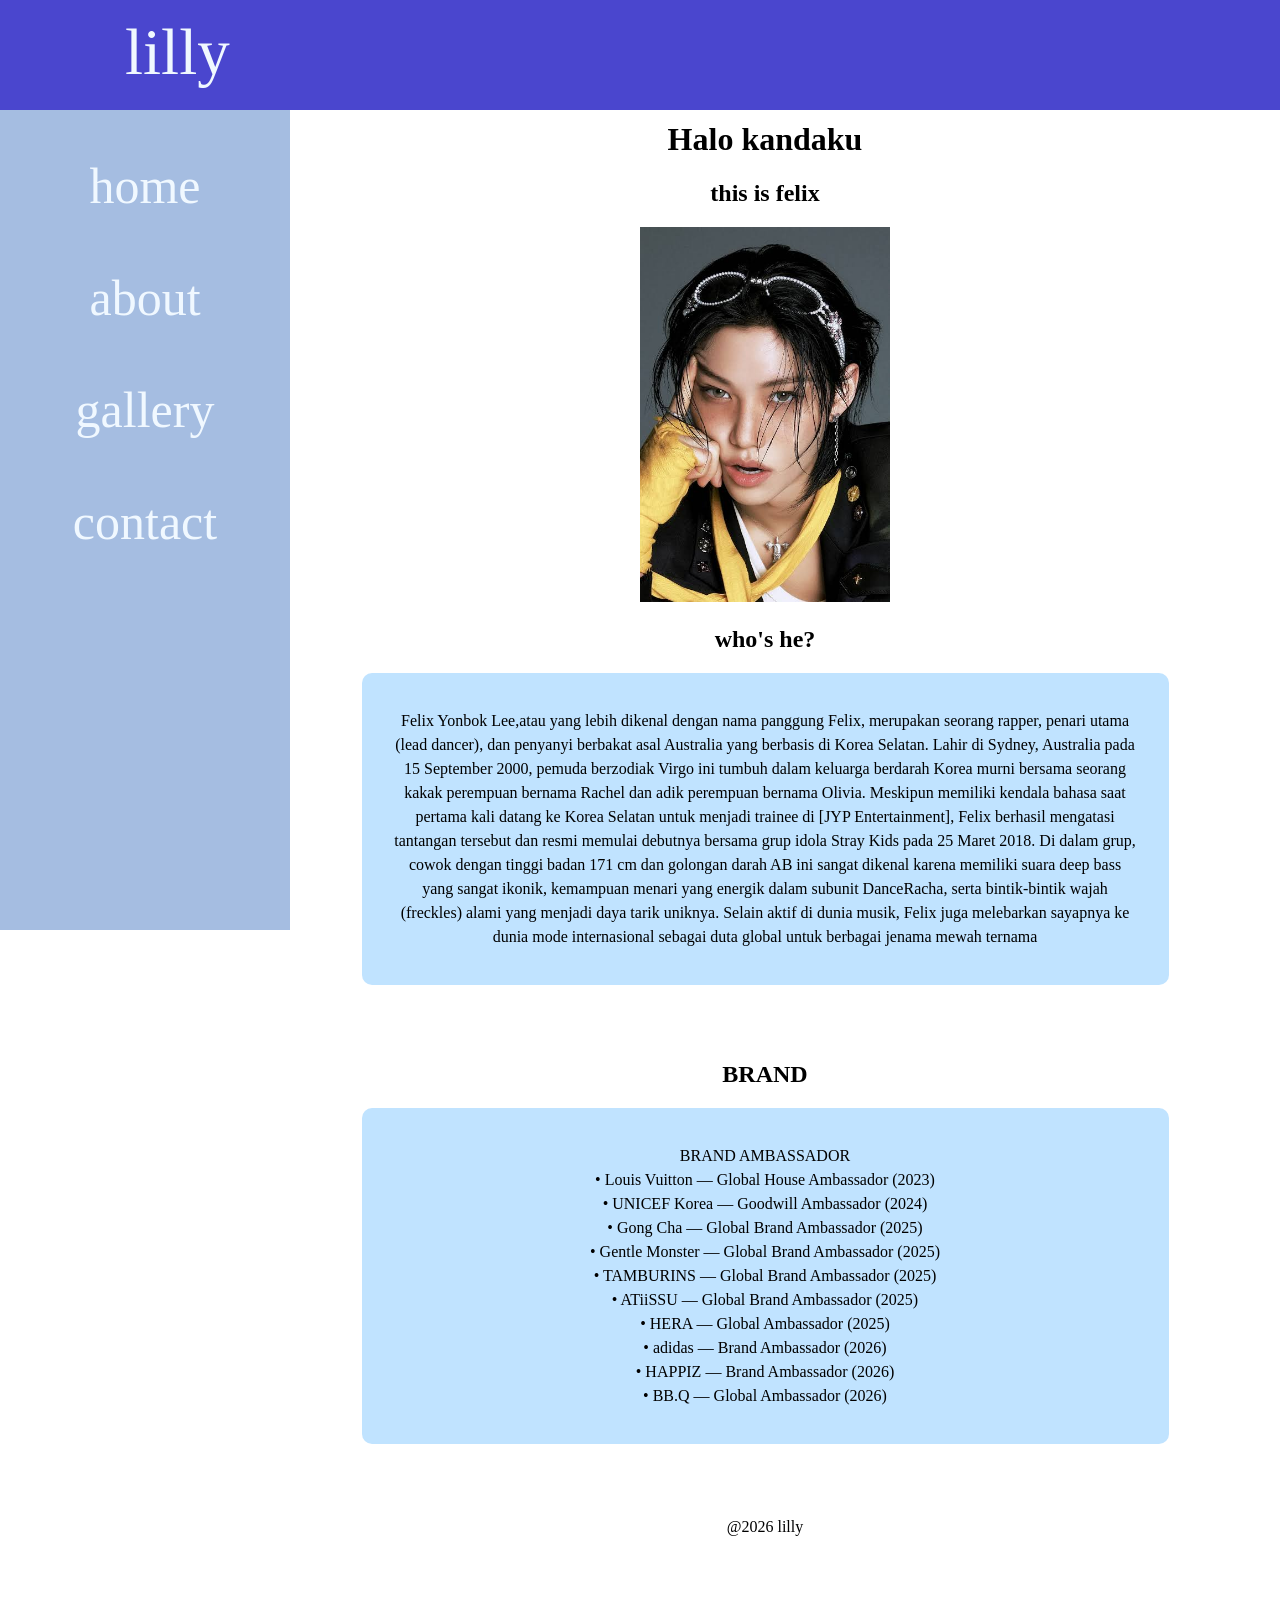
<file: index.html>
<!doctype html>
<html>
    <head>
        <title>felixuu</title>
        <link rel="stylesheet"  href="style.css">
    </head>
    <body>
        <aside>
            <!-- menu samping-->
             <h2><br></h2>
             <nav>
                <center>
                <a href="index.html">home</a>
                <br>
                <br>
                <br>
                <a href="lilly dua.html">about</a>
                <br>
                <br>
                <br>
                <a href="lilly 3.html">gallery</a>
                <br>
                <br>
                <br>
                <a href="lilly 4.html">contact</a>
                </center>
             </nav>
        </aside>
        <header>
            <p class="headerr">lilly</p>
        </header>
        <main align="center" bgcolor="beige">
        <h1>Halo kandaku</h1>
        <h2>this is felix</h2>
        <img src="felixxu.jpg" width="250" height="auto">
        <br> 
        <h2>who's he?</h2>

            <div class="yongbok">
            <p>Felix Yonbok Lee,atau yang lebih dikenal dengan nama panggung Felix, 
            merupakan seorang rapper, penari utama (lead dancer), dan penyanyi berbakat asal Australia yang berbasis di Korea Selatan. 
            Lahir di Sydney, Australia pada 15 September 2000, 
            pemuda berzodiak Virgo ini tumbuh dalam keluarga berdarah Korea murni bersama seorang kakak perempuan bernama Rachel dan adik perempuan bernama Olivia.
            Meskipun memiliki kendala bahasa saat pertama kali datang ke Korea Selatan untuk menjadi trainee di [JYP Entertainment],
            Felix berhasil mengatasi tantangan tersebut dan resmi memulai debutnya bersama grup idola Stray Kids pada 25 Maret 2018.
            Di dalam grup, cowok dengan tinggi badan 171 cm dan golongan darah AB ini sangat dikenal karena memiliki suara deep bass yang sangat ikonik, 
            kemampuan menari yang energik dalam subunit DanceRacha, serta bintik-bintik wajah (freckles) alami yang menjadi daya tarik uniknya. Selain aktif di dunia musik, Felix juga melebarkan sayapnya ke dunia mode internasional sebagai duta global untuk berbagai jenama mewah ternama </p>
            </div>
            <br>
            <br>
            <h2>BRAND</h2>
            <div class="ambasador">
            <p>BRAND AMBASSADOR
<br>
• Louis Vuitton — Global House Ambassador (2023)
<br>
• UNICEF Korea — Goodwill Ambassador (2024)
<br>
• Gong Cha — Global Brand Ambassador (2025)
<br>
• Gentle Monster — Global Brand Ambassador (2025)
<br>
• TAMBURINS — Global Brand Ambassador (2025)
<br>
• ATiiSSU — Global Brand Ambassador (2025)
<br>
• HERA — Global Ambassador (2025)
<br>
• adidas — Brand Ambassador (2026)
<br>
• HAPPIZ — Brand Ambassador (2026)
<br>
• BB.Q — Global Ambassador (2026)
</p>
            </div>
            <br>
            <br>
            <br>
            <footer>@2026 lilly </footer>
        </form>
        </main>
    </body>
</html>
</file>
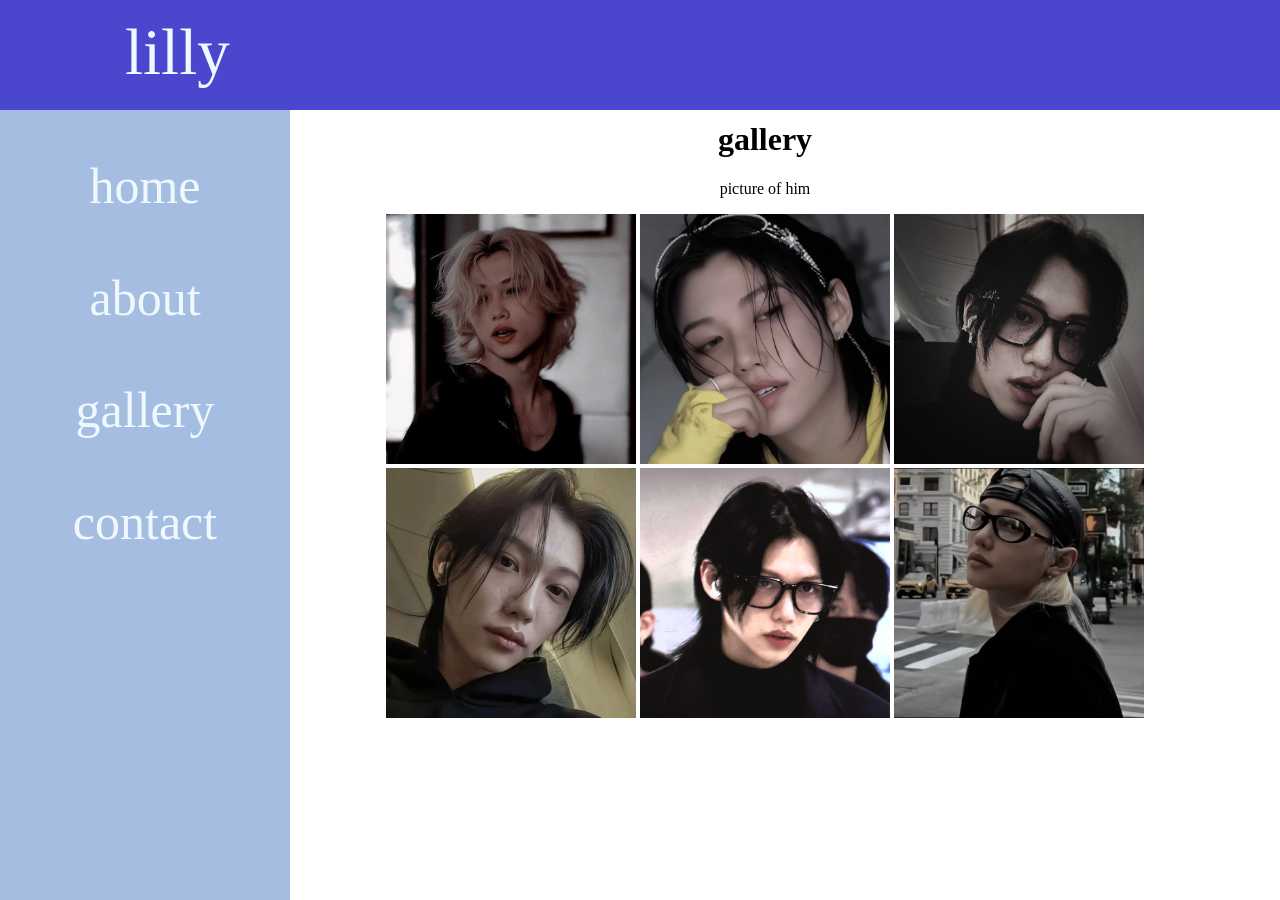
<file: lilly 3.html>
<!doctype html>
<html>
    <head>
        <title>felixuu</title>
        <link rel="stylesheet"  href="style.css">
    </head>
     <body>
        <aside>
            <!-- menu samping-->
             <h2><br></h2>
             <nav>
                <center>
                <a href="index.html">home</a>
                <br>
                <br>
                <br>
                <a href="lilly dua.html">about</a>
                <br>
                <br>
                <br>
                <a href="lilly 3.html">gallery</a>
                <br>
                <br>
                <br>
                <a href="lilly 4.html">contact</a>
                </center>
             </nav>
        </aside>
        <header>
            <p class="headerr">lilly</p>
        </header>
        <main align="center">
             <h1>gallery</h1>
             <p>picture of him</p>
             <img src="FELIX OPPAAAAAA.jpe" width="250" alt="0">
             <img src="Felix Angel karma idk perfect voice.jpe" width="250" alt="0">
             <img src="Felix.jpe" width="250" alt="0">
             <br>
             <img src="download.jpe" width="250" alt="0">
             <img src="felix 𝐒𝐓𝐑𝐀𝐘𝐊𝐈𝐃𝐒 icons.jpe" width="250" alt="0">
             <img src="pelix.jpe" width="250" alt="0">
        </main>
        </body>
        </html>
</file>
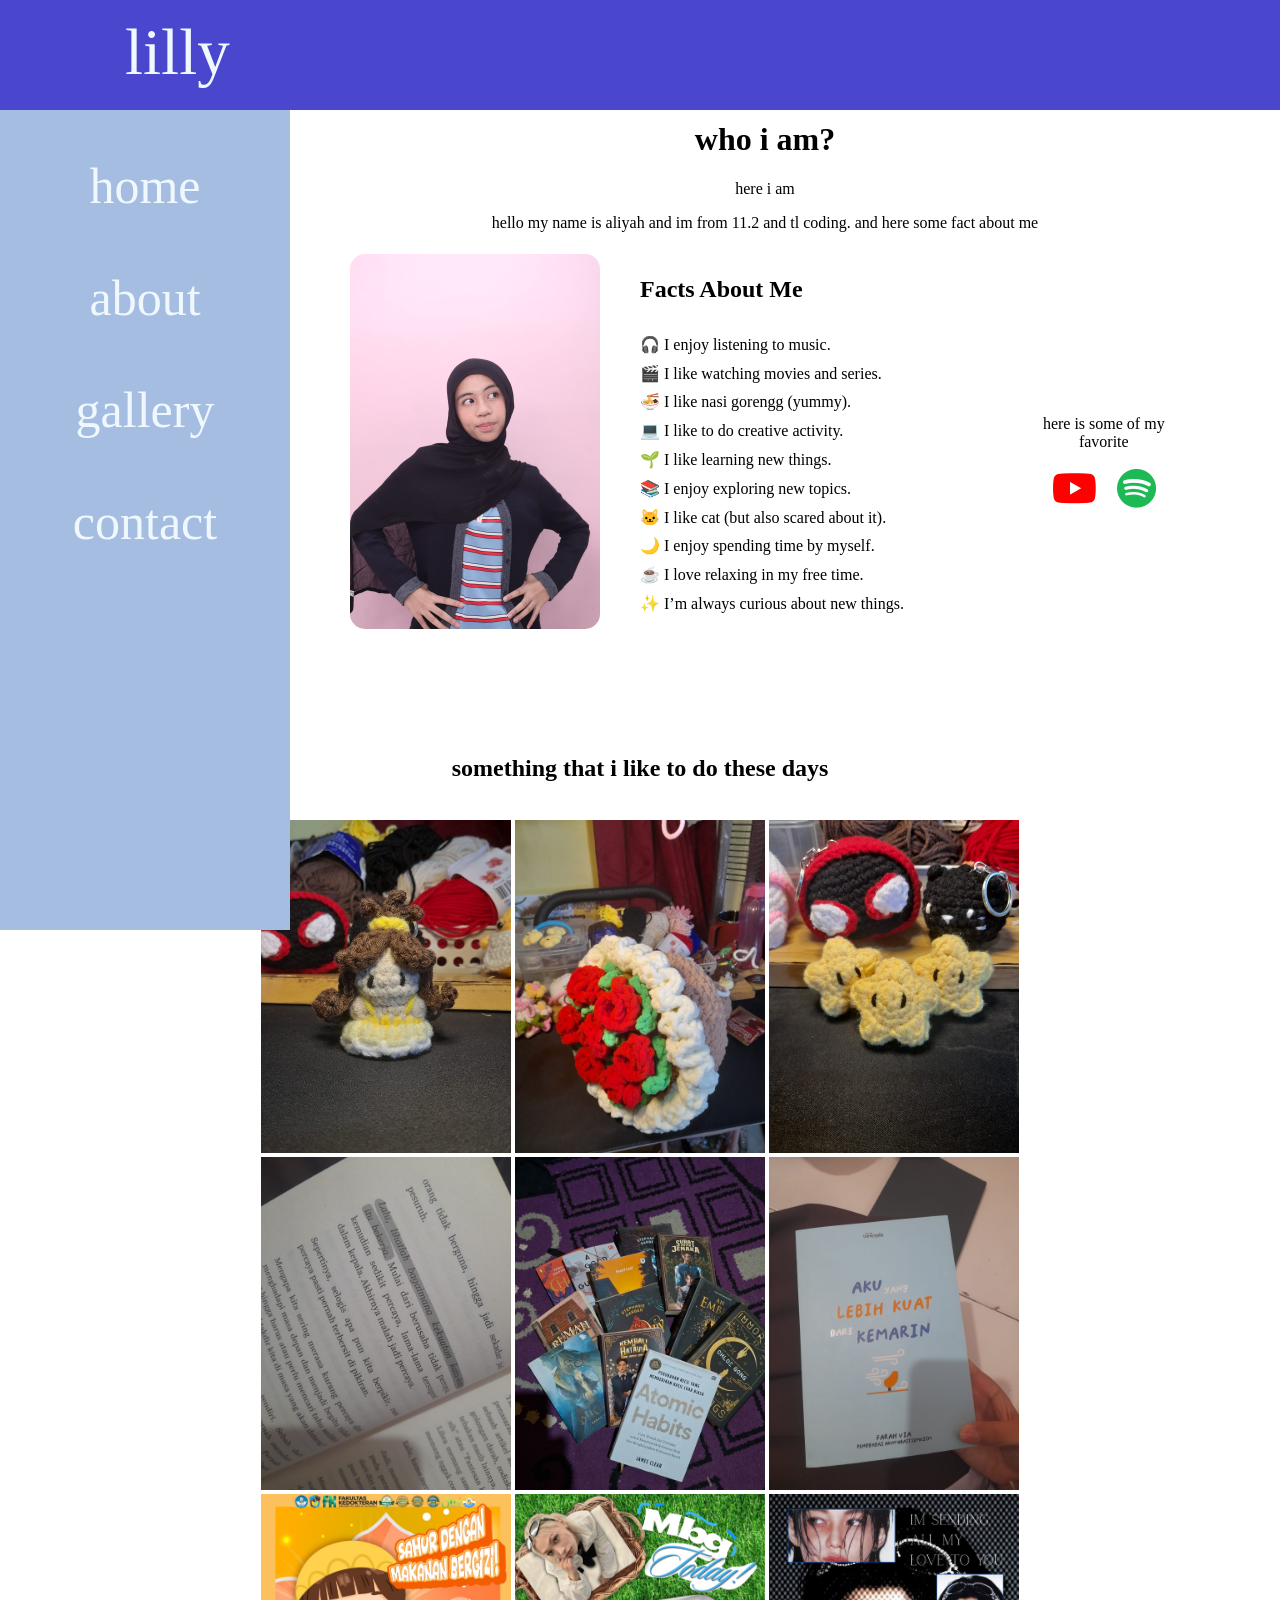
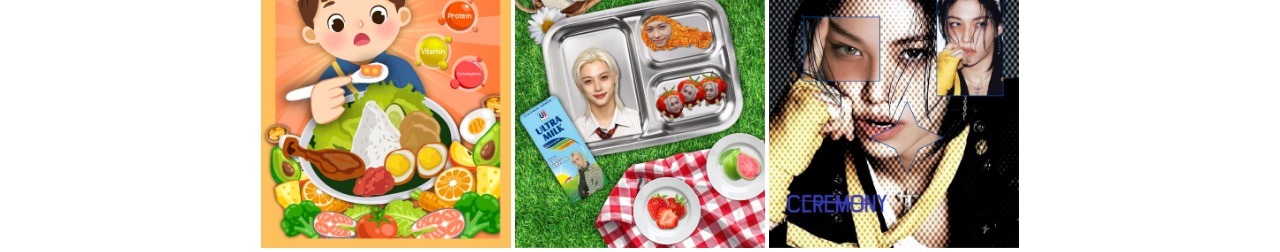
<file: lilly dua.html>
<!doctype html>
<html>
    <head>
        <title>felixuu</title>
        <link rel="stylesheet"  href="style.css">
        <link rel="stylesheet" href="https://cdnjs.cloudflare.com/ajax/libs/font-awesome/6.5.2/css/all.min.css">
    </head>
     <body>
        <aside>
            <!-- menu samping-->
             <h2><br></h2>
             <nav>
                <center>
                <a href="index.html">home</a>
                <br>
                <br>
                <br>
                <a href="lilly dua.html">about</a>
                <br>
                <br>
                <br>
                <a href="lilly 3.html">gallery</a>
                <br>
                <br>
                <br>
                <a href="lilly 4.html">contact</a>
                </center>
             </nav>
        </aside>
        <header>
            <p class="headerr">lilly</p>
        </header>
        <main align="center">
             <h1>who i am?</h1>
             <p>here i am</p>
             <p>hello my name is aliyah and im from 11.2 and tl coding. and here some fact about me</p>

        <div class="about-content">

             <img src="aliyah.jpeg" width="250" alt="my photo">
             <div class="about-text">
             <h2>Facts About Me</h2>
             <p>
🎧 I enjoy listening to music.
<br>
🎬 I like watching movies and series.
<br>
🍜 I like nasi gorengg  (yummy).
<br>
💻 I like to do creative activity.
<br>
🌱 I like learning new things.
<br>
📚 I enjoy exploring new topics.
<br>
🐱 I like cat (but also scared about it).
<br>
🌙 I enjoy spending time by myself.
<br>
☕ I love relaxing in my free time.
<br>
✨ I’m always curious about new things.</P>
     </div>

     <div class="music-section">
        <p> here is some of my favorite</p>
        <div class="music-links">
    <a href="https://youtu.be/AdfIfFGCqgo?si=lZzDKM44fYht7iMN" target="_blank">
        <i class="fa-brands fa-youtube"></i>
    </a>

    <a href="https://music.youtube.com/watch?v=TMXNs9p2zeQ&si=GsILM8xAXKfZGcLi" target="_blank">
        <i class="fa-brands fa-spotify"></i>
    </a>
    </div>
        </main>
        <div class="animati">
        <center>
        <h2>something that i like to do these days</h2>
    <br>
    <img src="princess.jpeg" width="250" alt="0">
    <img src="bunga.jpeg" width="250" alt="0">
    <img src="bintang.jpeg" width="250" alt="0">
    <br>
    <img src="buka.jpeg" width="250" alt="0">
    <img src="book.jpeg" width="250" alt="0">
    <img src="kuat.jpeg" width="250" alt="0">
    <br>
    <img src="gizi.jpeg" width="250" alt="0">
    <img src="mbg.jpeg" width="250" alt="0">
    <img src="love.jpeg" width="250" alt="0">
    </center>
        </div>
        </body>
        </html>
</file>
<file: style.css>
header {
    width: 100%;
    height: 10%; 
    background-color: #4a46ce;
    backdrop-filter: blur(10px);
    padding: 15px 125px;
    top: 0;
    left: 0;
    position: fixed;
}

aside {
    width: 200Apx;
    height: calc(100vh - 80px);
    position:fixed;
    left: 0;
    top: 70px;
    background-color: rgb(165, 189, 225);
    padding: 20px;
}

aside a {
    color: aliceblue;
}

aside a {
    display: block;
}

aside a {
    font-size: 50px;
}

body {
    margin: 0;
}

main{
    margin-left: 250px;
    padding: 100px;
} 

aside {
    width: 250px;
}


.word {
    font-weight: bold;
    font-size: 20px;
}

.headerr {
    font-size: 65px;
    text-align: left;
    color: aliceblue;
    margin: 0;
}

header {
    height: 80px;
}

aside {
    top: 70px;
    animation: masuk 2s;
}

@keyframes masuk {
    from {
        opacity: 0;
        transform: 
    translateX(-250px);
    }
    to {
        opacity: 1;
        transform: translate(0);
    }
}

aside a {
    text-decoration: none;
}

main {
animation: bebi 1s;
}

@keyframes bebi {
    from {
        opacity: 0;
        transform: 
    translateX(-250px);
    }
    to {
        opacity: 1;
        transform: translate(0);
    }
}

.choice:focus {
    scale: 1.2;
}

.choice {
    background-color: #fdfdfd;
    border: 1px solid #ccc;
    border-radius: 5px;
}

.animati {
animation: bebi 1s;
}

@keyframes bebi {
    from {
        opacity: 0;
        transform: 
    translateX(-250px);
    }
    to {
        opacity: 1;
        transform: translate(0);
    }
}
.about-content {
    display: flex;
    align-items: center;
    justify-content: center;
    gap: 40px;
}

.about-text {
    width: 400px;
    text-align: left;
    line-height: 1.8;
}

.about-content img {
    border-radius: 15px;
}

.music-section {
    text-align: center;
    margin-top: 30px;
}

.music-section p {
    margin-bottom: 15px;
}

.music-links {
    display: flex;
    justify-content: center;
    gap: 20px;
    margin-top: 2opx;
}

.music-links a {
    font-size: 40px;
    text-decoration: none;
}

.fa-youtube {
    color: #FF0000;
}

.fa-spotify {
    color: #1DB954;
}

.music-links a:hover {
    transform: scale(1.15);
}

.foto {
    width: 250px;
    height: 250px;
    object-fit: cover;
}

/* Tampilan HP */
@media (max-width: 768px) {

    main {
        margin-left: 0;
        padding: 30px 20px;
    }

    aside {
        width: 100%;
        height: auto;
        position: relative;
    }

    .about-content {
        flex-direction: column;
        gap: 20px;
    }

    .about-text {
        width: 100%;
        text-align: center;
    }

    .about-content img {
        max-width: 200px;
        height: auto;
    }

    .music-links {
        justify-content: center;
    }
}

    .leke {
        background-color: #4a46ce;
        padding: 10 px;
        width: 70%;
        margin: auto;
        border-radius: 100px;
    }

    #upload {
        margin-bottom: 20px;
        border-radius: 15px;
        width: 60%;
        height: 40px;
    }

    .formzzz {
        border-radius: 2em;
        padding: 10px;
        border: 1px solid #ccc;
        background-color: #fdfefd;
        width: 60%;
    }

    .yongbok {
       background-color: rgb(192, 227, 255);
        padding: 20px 30px;
        width: 90%;
        margin: 20px auto;
        border-radius: 10px;
        border-radius: 10px;
        line-height: 1.5;
    }

    .ambasador {
        background-color: rgb(192, 227, 255);
        padding: 20px 30px;
        width: 90%;
        margin: 20px auto;
        border-radius: 10px;
        border-radius: 10px;
        line-height: 1.5;
    }

    img {
        max-width: 100%;
        height: auto;
    }

    div.comment {
        background-color: rgb(192, 227, 255);
        padding: 20px 30px;
        width: 90%;
        margin: 20px auto;
        border-radius: 10px;
        line-height: 1.5;
        text-align: left;
    }

    div.comment p {
        margin: 5px 0;
        font-size: 16px;
    }

    div.comment strong {
        margin: 5px 0;
        font-size: 20px;
    }

    div.comment p {
        margin: 5px 0;
    }
</file>
